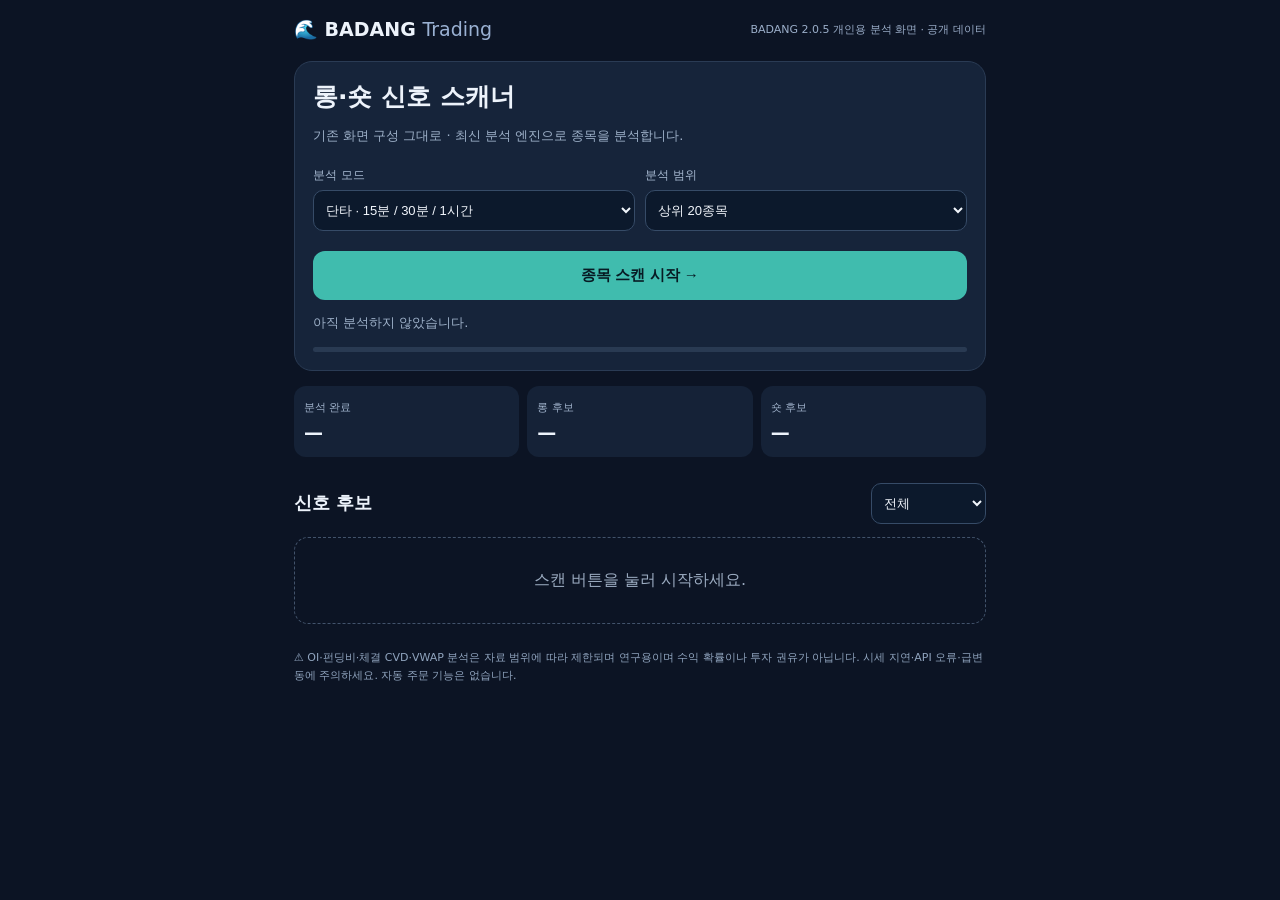
<file: index_final.html>
<!doctype html><html lang="ko"><head><meta charset="utf-8"><meta name="viewport" content="width=device-width,initial-scale=1"><meta name="theme-color" content="#0c1424"><title>BADANG Trading · 원래 화면</title><style>:root{font-family:system-ui,-apple-system,'Noto Sans KR',sans-serif;color:#edf3fb;background:#0c1424}*{box-sizing:border-box}body{margin:0}main{max-width:720px;margin:auto;padding:18px 14px 42px}header{display:flex;justify-content:space-between;align-items:center;gap:10px;margin-bottom:20px}.brand{font-size:19px;font-weight:800;white-space:nowrap}.brand span{font-weight:400;color:#9ab1d3}small{font-size:11px;color:#9baec9}h1{font-size:25px;margin:0 0 8px}h2{font-size:18px;margin:0}.hero,.item{background:#16243a;border:1px solid #2a3b54;border-radius:18px;padding:18px;margin-bottom:13px}.hero p{color:#9db0c8;font-size:13px;line-height:1.6}.controls{display:grid;grid-template-columns:1fr 1fr;gap:10px;margin:20px 0}label{font-size:12px;color:#a6b8d0}select{display:block;width:100%;background:#0c192c;color:#f2f6fc;border:1px solid #364b67;border-radius:10px;padding:11px 8px;margin-top:6px;font-size:13px}button{border:0;border-radius:12px;padding:15px;background:#40bcae;color:#071a23;font-size:15px;font-weight:800;width:100%;cursor:pointer}button:disabled{opacity:.5;cursor:wait}.status{min-height:20px}.progress{height:5px;background:#293a52;border-radius:8px;overflow:hidden}.progress>div{height:100%;width:0;background:#40bcae;transition:width .3s}.summary{display:grid;grid-template-columns:repeat(3,1fr);gap:8px;margin:15px 0 26px}.summary>div{padding:14px 10px;background:#152237;border-radius:12px}.summary span{display:block;color:#9eb0c9;font-size:11px}.summary strong{display:block;font-size:19px;margin-top:6px}.heading{display:flex;justify-content:space-between;align-items:center;margin-bottom:13px}.heading select{width:115px;margin:0}.top{display:flex;justify-content:space-between;gap:10px;align-items:start}.top strong{font-size:17px}.top small{display:block;margin-top:5px}.signal{font-size:12px;font-weight:800;border-radius:8px;padding:8px;white-space:nowrap}.long{color:#63d9bc;background:#124b43}.short{color:#ff9b9b;background:#572d3b}.wait{color:#c4cbd4;background:#344156}.metrics{display:grid;grid-template-columns:repeat(2,1fr);gap:12px;margin:18px 0}.metrics div{font-size:11px;color:#9eafc8}.metrics strong{display:block;font-size:15px;color:#eaf1fa;margin-top:5px}details{border-top:1px solid #34455d;padding-top:10px;font-size:12px;color:#c3d2e6}summary{cursor:pointer}details p{line-height:1.7}.empty{padding:32px 10px;text-align:center;color:#9cacc1;border:1px dashed #42536b;border-radius:14px}footer{font-size:11px;color:#90a4be;line-height:1.7;margin-top:25px}@media(max-width:390px){header{display:block}header small{display:block;margin-top:5px}.controls{grid-template-columns:1fr}}
</style></head><body><main><header><div class="brand">🌊 BADANG <span>Trading</span></div><small>BADANG 2.0.5 개인용 분석 화면 · 공개 데이터</small></header><section class="hero"><h1>롱·숏 신호 스캐너</h1><p>기존 화면 구성 그대로 · 최신 분석 엔진으로 종목을 분석합니다.</p><div class="controls"><label>분석 모드<select id="interval"><option value="scalp">단타 · 15분 / 30분 / 1시간</option><option value="swing">스윙 · 1시간 / 4시간 / 일봉</option></select></label><label>분석 범위<select id="minVolume"><option value="5">상위 5종목</option><option value="20" selected>상위 20종목</option><option value="50">상위 50종목</option><option value="0">전체 종목 (시간 소요)</option></select></label></div><button id="scan">종목 스캔 시작 →</button><p class="status" id="status">아직 분석하지 않았습니다.</p><div class="progress"><div id="bar"></div></div></section><section class="summary"><div><span>분석 완료</span><strong id="count">—</strong></div><div><span>롱 후보</span><strong id="longCount">—</strong></div><div><span>숏 후보</span><strong id="shortCount">—</strong></div></section><section><div class="heading"><h2>신호 후보</h2><select id="filter"><option value="ALL">전체</option><option value="LONG">롱만</option><option value="SHORT">숏만</option><option value="WAIT">관망</option></select></div><div id="results" class="results"><div class="empty">스캔 버튼을 눌러 시작하세요.</div></div></section><footer>⚠️ OI·펀딩비·체결 CVD·VWAP 분석은 자료 범위에 따라 제한되며 연구용이며 수익 확률이나 투자 권유가 아닙니다. 시세 지연·API 오류·급변동에 주의하세요. 자동 주문 기능은 없습니다.</footer></main><script>const $=id=>document.getElementById(id);
let current=[],running=false,abort=false,allTotal=0;
const num=(n,d=4)=>n==null||!Number.isFinite(Number(n))?'—':Number(n).toLocaleString('ko-KR',{maximumFractionDigits:d});
const esc=s=>String(s??'').replace(/[&<>"']/g,c=>({'&':'&amp;','<':'&lt;','>':'&gt;','"':'&quot;','\'':'&#39;'}[c]));
const reasonMap={
'EMA bearish alignment':'이동평균선 하락 정렬','EMA bullish alignment':'이동평균선 상승 정렬',
'EMA20 below EMA50':'EMA20이 EMA50 아래','EMA20 above EMA50':'EMA20이 EMA50 위',
'MACD histogram falling negative':'MACD 하락세','MACD histogram rising positive':'MACD 상승세',
'RSI bearish range':'RSI 하락 우세','RSI bullish range':'RSI 상승 우세',
'hidden bearish RSI divergence candidate':'숨은 하락 다이버전스 후보',
'hidden bullish RSI divergence candidate':'숨은 상승 다이버전스 후보',
'rising volume with red candle':'음봉 거래량 증가','rising volume with green candle':'양봉 거래량 증가'
};
function korean(s){return reasonMap[s]||String(s||'확인 필요')}
function signal(x){return ['LONG','SHORT'].includes(x.recommendation)?x.recommendation:'WAIT'}

const blockMap={TIMEFRAMES_NOT_ALIGNED:'시간봉 방향이 일치하지 않음',INVALID_TRADE_PLAN:'진입·손절·목표가 조건 미충족',OPPOSING_RECENT_TRADE_SAMPLE:'최근 체결 흐름이 반대 방향',INSUFFICIENT_SCORE:'기술적 점수 부족',LOW_RISK_REWARD:'손익비 기준 미충족'};
const gradeMap={STRONG_CANDIDATE:'강력 후보',GOOD_CANDIDATE:'우수 후보',WATCHLIST:'관심 종목',WAIT:'관망'};
function translateCode(s){return blockMap[s]||gradeMap[s]||String(s||'확인 필요').replace(/_/g,' ')}
function listInfo(data,format,empty){return Array.isArray(data)&&data.length?data.slice(0,5).map(format).join('<br>'):empty}
function divergenceInfo(x){const ds=x.divergence_details||x.divergences||[];return listInfo(ds,d=>{
 const types={bullish:'일반 상승',bearish:'일반 하락',hidden_bullish:'히든 상승',hidden_bearish:'히든 하락'};
 return esc((types[d.type]||translateCode(d.type))+' 다이버전스 · '+(d.age_bars==null?'발생 시점 미확인':num(d.age_bars,0)+'개 봉 전')+' · '+(d.confirmed?'확인됨':'후보'));
},'최근 확인된 다이버전스 없음')}
function waveInfo(x){return listInfo(x.wave_candidates||[],w=>{
 const types={abc:'ABC 조정파',impulse:'5파 충격파'};
 const title=types[w.type]||types[w.pattern]||String(w.pattern||w.type||'파동 후보').replace(/_/g,' ');
 const confidence={low:'낮음',medium:'보통',high:'높음'}[w.confidence]||'미확인';
 const direction={up:'상승',down:'하락'}[w.direction]||'방향 미확인';
 return esc(title+' · '+direction+' · 신뢰도 '+confidence+' · 확정 아님');
},'현재 탐지된 파동 후보 없음')}
function fibonacciInfo(x){const f=x.fibonacci||{};const entries=Object.entries(f).filter(([k,v])=>typeof v==='number'&&Number.isFinite(v));return entries.length?entries.slice(0,10).map(([k,v])=>esc(k.replace(/extension_/g,'확장 ').replace(/retracement_/g,'되돌림 ').replace(/_/g,' '))+' '+num(v,6)+' USDT').join('<br>'):'피보나치 가격 정보 없음'}
function blockersInfo(x){const b=x.entry_blockers||[];return b.length?b.map(translateCode).map(esc).join(' · '):signal(x)==='WAIT'?'진입 기준 미충족 (세부 사유 미제공)':'별도 보류 조건 없음'}
function rrInfo(x){const e=Number(x.entry_reference),s=Number(x.stop_loss),t=Number(x.take_profit_1);const risk=Math.abs(e-s);return [e,s,t].every(Number.isFinite)&&risk>0?'1 : '+num(Math.abs(t-e)/risk,2):'산출 불가'}

function render(){
  const filter=$('filter').value;
  const data=current.filter(x=>filter==='ALL'||signal(x)===filter);
  data.sort((a,b)=>Math.max(b.long_score||0,b.short_score||0)-Math.max(a.long_score||0,a.short_score||0));
  $('results').innerHTML=data.length?data.map(x=>{
    const dir=signal(x), score=dir==='LONG'?x.long_score:dir==='SHORT'?x.short_score:Math.max(x.long_score||0,x.short_score||0);
    const v=x.v17_research||{}, tw=v.trade_window||{}, oh=v.oi_history||{}, trends=x.timeframe_trends||{}, price=x.entry_reference;
    const labels=Object.entries(trends).map(([k,t])=>k+' '+(t==='UP'?'상승':t==='DOWN'?'하락':'중립')).join(' · ');
    const warns=(x.stability_warnings||[]).map(w=>w==='OPPOSING_RECENT_TRADE_SAMPLE'?'최근 체결 방향 충돌':w==='INVALID_TRADE_PLAN'?'가격 시나리오 부적합':w).join(' · ');
    const plan=dir==='WAIT'?'관망 · 진입 신호 없음':`진입 참고 ${num(price,8)} · 손절 ${num(x.stop_loss,8)} · 1차 목표 ${num(x.take_profit_1,8)} · 2차 목표 ${num(x.take_profit_2,8)}`;
    return `<article class="item"><div class="top"><div><strong>${esc(x.symbol)}</strong><small>${esc(x.exchange||'')} · ${esc(labels)}</small></div><div class="signal ${dir==='LONG'?'long':dir==='SHORT'?'short':'wait'}">${dir==='LONG'?'롱 후보':dir==='SHORT'?'숏 후보':'관망'} · ${num(score,0)}점</div></div><div class="metrics"><div>기준 가격<strong>${num(price,8)} USDT</strong></div><div>RSI<strong>${num(x.rsi,2)}</strong></div><div>롱 / 숏 점수<strong>${num(x.long_score,0)} / ${num(x.short_score,0)}</strong></div><div>펀딩비 (OKX)<strong>${num(v.funding_rate==null?null:v.funding_rate*100,4)}%</strong></div></div><details><summary>분석 근거 및 가격 구간</summary><p>${esc((x.reasons||[]).map(korean).join(' · ')||'뚜렷한 방향성 신호 없음')}</p><p><b>최종 판단:</b> ${esc(plan)}</p><p><b>1차 목표 손익비:</b> ${rrInfo(x)}</p><p><b>기술적 강도 / 실행 가능성:</b> ${num(x.technical_score,0)}점 (${esc(x.technical_side||'미확인')}) · ${esc(translateCode(x.signal_grade||'검증 전'))} · 점수는 승률이 아닙니다.</p><p><b>진입 조건 확인:</b> ${blockersInfo(x)}</p><p><b>다이버전스:</b> ${divergenceInfo(x)}</p><p><b>엘리엇파동 후보 (확정 아님):</b> ${waveInfo(x)}</p><p><b>피보나치:</b> ${fibonacciInfo(x)}</p><p><b>데이터 출처:</b> 캔들 ${esc(x.exchange||'미확인')} / 파생상품 ${esc(x.derivatives_source_exchange||'미확인')} · ${x.derivatives_same_exchange?'동일 거래소':'거래소 혼합 참고값'}</p><p><b>OI · 펀딩비</b> 현재 OI ${num(v.oi_contracts,2)} 계약 · 15분 변화 ${num(v.oi_change_15m_pct,3)}% · 1시간 변화 ${num(v.oi_change_1h_pct,3)}% · 펀딩 ${num(v.funding_rate==null?null:v.funding_rate*100,4)}%</p><p><b>체결 CVD (15분)</b> ${tw.coverage_confirmed?num(v.cvd_15m_contracts,4)+' 계약':'전체 체결 검증 불가 · 참고용 표본 '+num(tw.cvd_contracts,4)+' 계약'} · 수집 ${num(tw.count,0)}건 · 불균형 ${num(tw.imbalance,3)}</p><p><b>거래 기반 VWAP (15분)</b> ${tw.coverage_confirmed?num(v.trade_vwap_15m,8):'전체 체결 검증 불가'} · 수집된 체결 VWAP ${num(tw.vwap,8)}</p><p><b>참고용 캔들 VWAP 근사</b> ${num(v.vwap?.value,8)} · OI 이력 ${esc(oh.status||'미확인')}</p>${warns?`<p class="warning">⚠ ${esc(warns)}</p>`:''}<p>점수는 승률이 아니며, 개인 판단용 기술적 후보입니다. 자동 주문 기능은 없습니다.</p></details></article>`;
  }).join(''):'<div class="empty">해당 조건의 종목이 없습니다.</div>';
}
async function begin(){
 if(running)return;
 running=true;abort=false;current=[];allTotal=0;
 $('scan').disabled=true;$('bar').style.width='0%';render();
 const mode=$('interval').value, limit=Number($('minVolume').value);
 let offset=0,errors=0;
 try{
  while(!abort){
   $('status').textContent=`분석 중… ${offset}종목 완료`;
   const res=await fetch(`/api/v13-scan?mode=${encodeURIComponent(mode)}&offset=${offset}`,{cache:'no-store'});
   const j=await res.json();
   if(!res.ok||j.error)throw Error(j.error||`HTTP ${res.status}`);
   allTotal=Number(j.total)||0;
   current.push(...(j.results||[]));errors+=(j.errors||[]).length;
   const next=Number(j.next_offset);
   if(!Number.isFinite(next)||next<=offset)throw Error('분석 진행 위치 오류');
   offset=next;
   $('count').textContent=current.length+' / '+(limit||allTotal);
   $('longCount').textContent=current.filter(x=>signal(x)==='LONG').length;
   $('shortCount').textContent=current.filter(x=>signal(x)==='SHORT').length;
   const target=limit?Math.min(limit,allTotal):allTotal;
   $('bar').style.width=(target?Math.min(100,Math.round(offset/target*100)):100)+'%';
   $('status').textContent=`${Math.min(offset,target)} / ${target}종목 확인 · 분석 실패 ${errors}건`;
   render();
   if(!j.results?.length&&!j.errors?.length || offset>=target || offset>=allTotal)break;
  }
  $('status').textContent+=` · 완료 (${new Date().toLocaleTimeString('ko-KR')})`;
 }catch(e){$('status').textContent='오류: '+e.message}
 finally{running=false;$('scan').disabled=false}
}
$('scan').addEventListener('click',begin);
$('filter').addEventListener('change',render);
</script></body></html>
</file>
